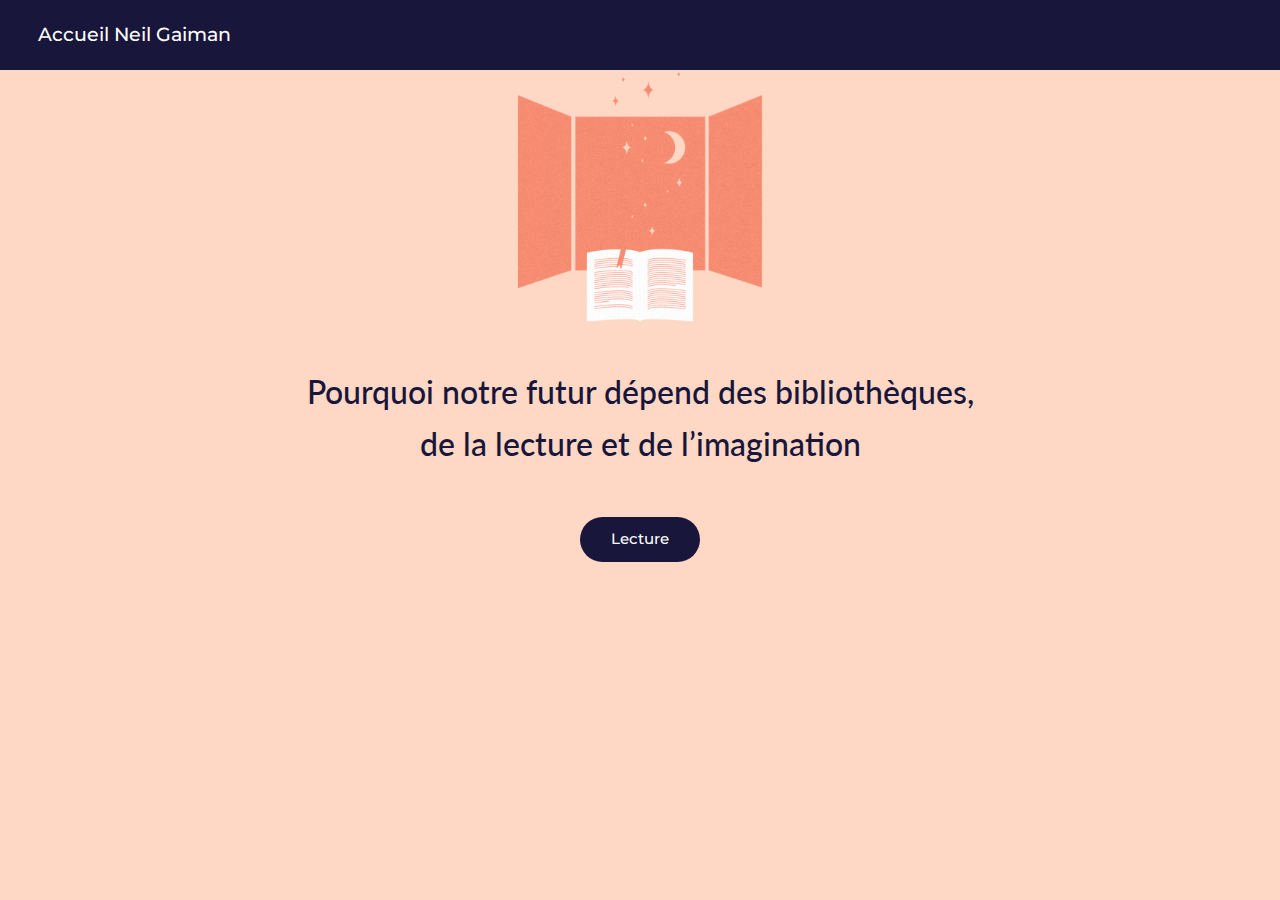
<file: index.html>
<!DOCTYPE html>
<htmL>
<head>

  <title>Neil Gaiman - Pourquoi notre futur dépend des bibliothèques, de la lecture et de l’imagination</title>
  <meta charset="utf-8">
  <link rel="stylesheet" href="css/reset.css">
  <link rel="stylesheet" href="css/typo.css">
  <link rel="stylesheet" href="css/master.css">


</head>

 <body>

  <div class="header-container">
    <div class="header">
      <h2>
        <a href="index.html">
  <span>Accueil</span>
  </a>
            <a href="ng.html">
      <span>Neil Gaiman</span>
      </a>

      </h2>

    </div>
  </div>

  <div class="window-view-container">
    <img class="window-view" src="images/window-view2.png">
  </div>


  <h1 id="chap01" title="Pourquoi notre futur dépend des bibliothèques, de la lecture et de l’imagination">

    <center>Pourquoi notre futur dépend des bibliothèques, de la lecture et de l’imagination</center>  </h1>

<center> <a href="step01.html" class="button"><span>Lecture</span></a></center>
  </body>
</file>
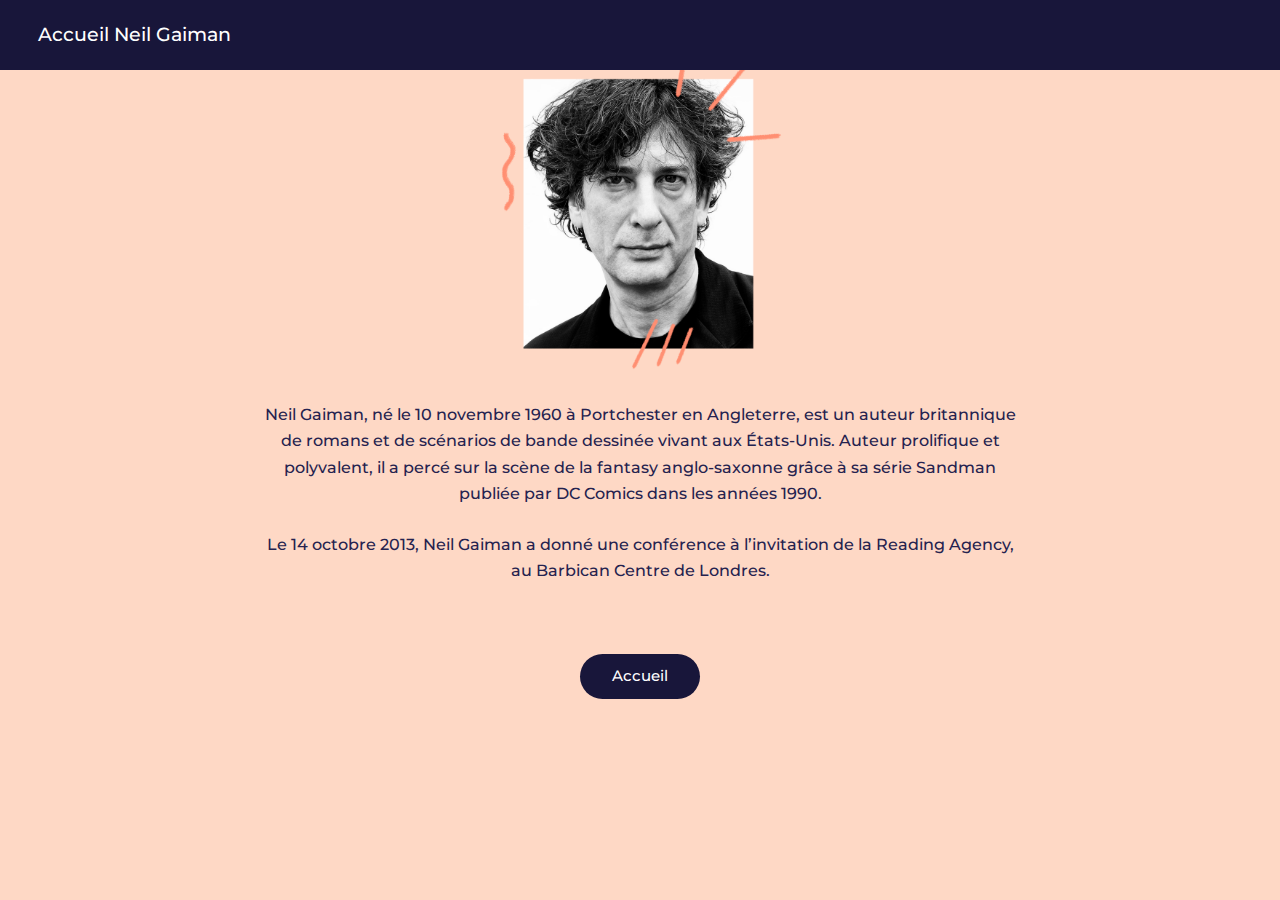
<file: ng.html>
<!DOCTYPE html>
<htmL>
<head>

  <title>Neil Gaiman - Pourquoi notre futur dépend des bibliothèques, de la lecture et de l’imagination</title>
  <meta charset="utf-8">
  <link rel="stylesheet" href="css/reset.css">
  <link rel="stylesheet" href="css/typo.css">
  <link rel="stylesheet" href="css/master.css">


</head>

<body>
  <div class="header-container">
    <div class="header">
      <h2>

        <a href="index.html">
  <span>Accueil</span>
  </a>
        <a href="ng.html">
      <span>Neil Gaiman</span>
      </a>
      </h2>

    </div>
  </div>

  <div class="ng-container">
    <img class="ng" src="images/ng2.png">
  </div>


  <h4 id="chap01" title="Pourquoi notre futur dépend des bibliothèques, de la lecture et de l’imagination">

 Neil Gaiman, né le 10 novembre 1960 à Portchester en Angleterre, est un auteur britannique de romans et de scénarios de bande dessinée vivant aux États-Unis. Auteur prolifique et polyvalent, il a percé sur la scène de la fantasy anglo-saxonne grâce à sa série Sandman publiée par DC Comics dans les années 1990. </p>
    Le 14 octobre 2013, Neil Gaiman a donné une conférence à l’invitation de la Reading Agency, au Barbican Centre de Londres.</p>
  </h4>
  <center> <a href="index.html" class="button"><span>Accueil</span></a></center>
</body>
</html>
</file>
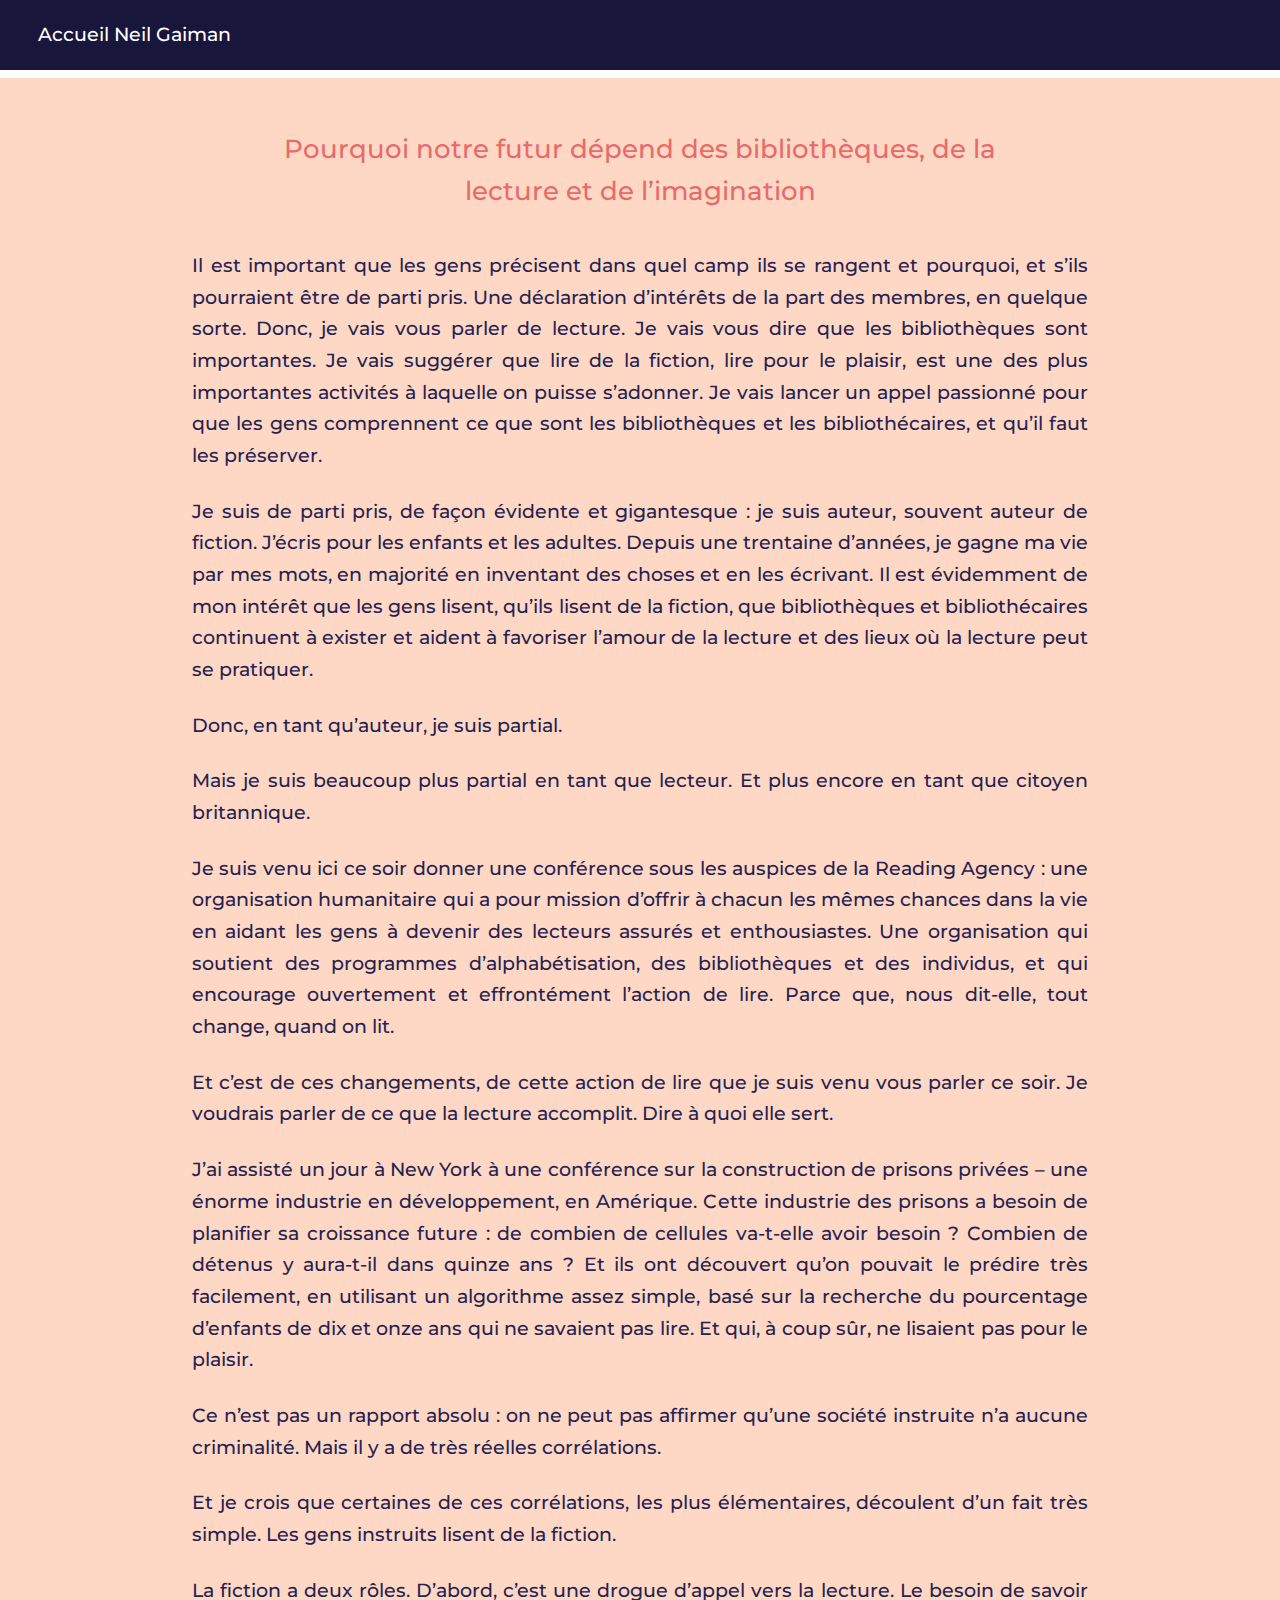
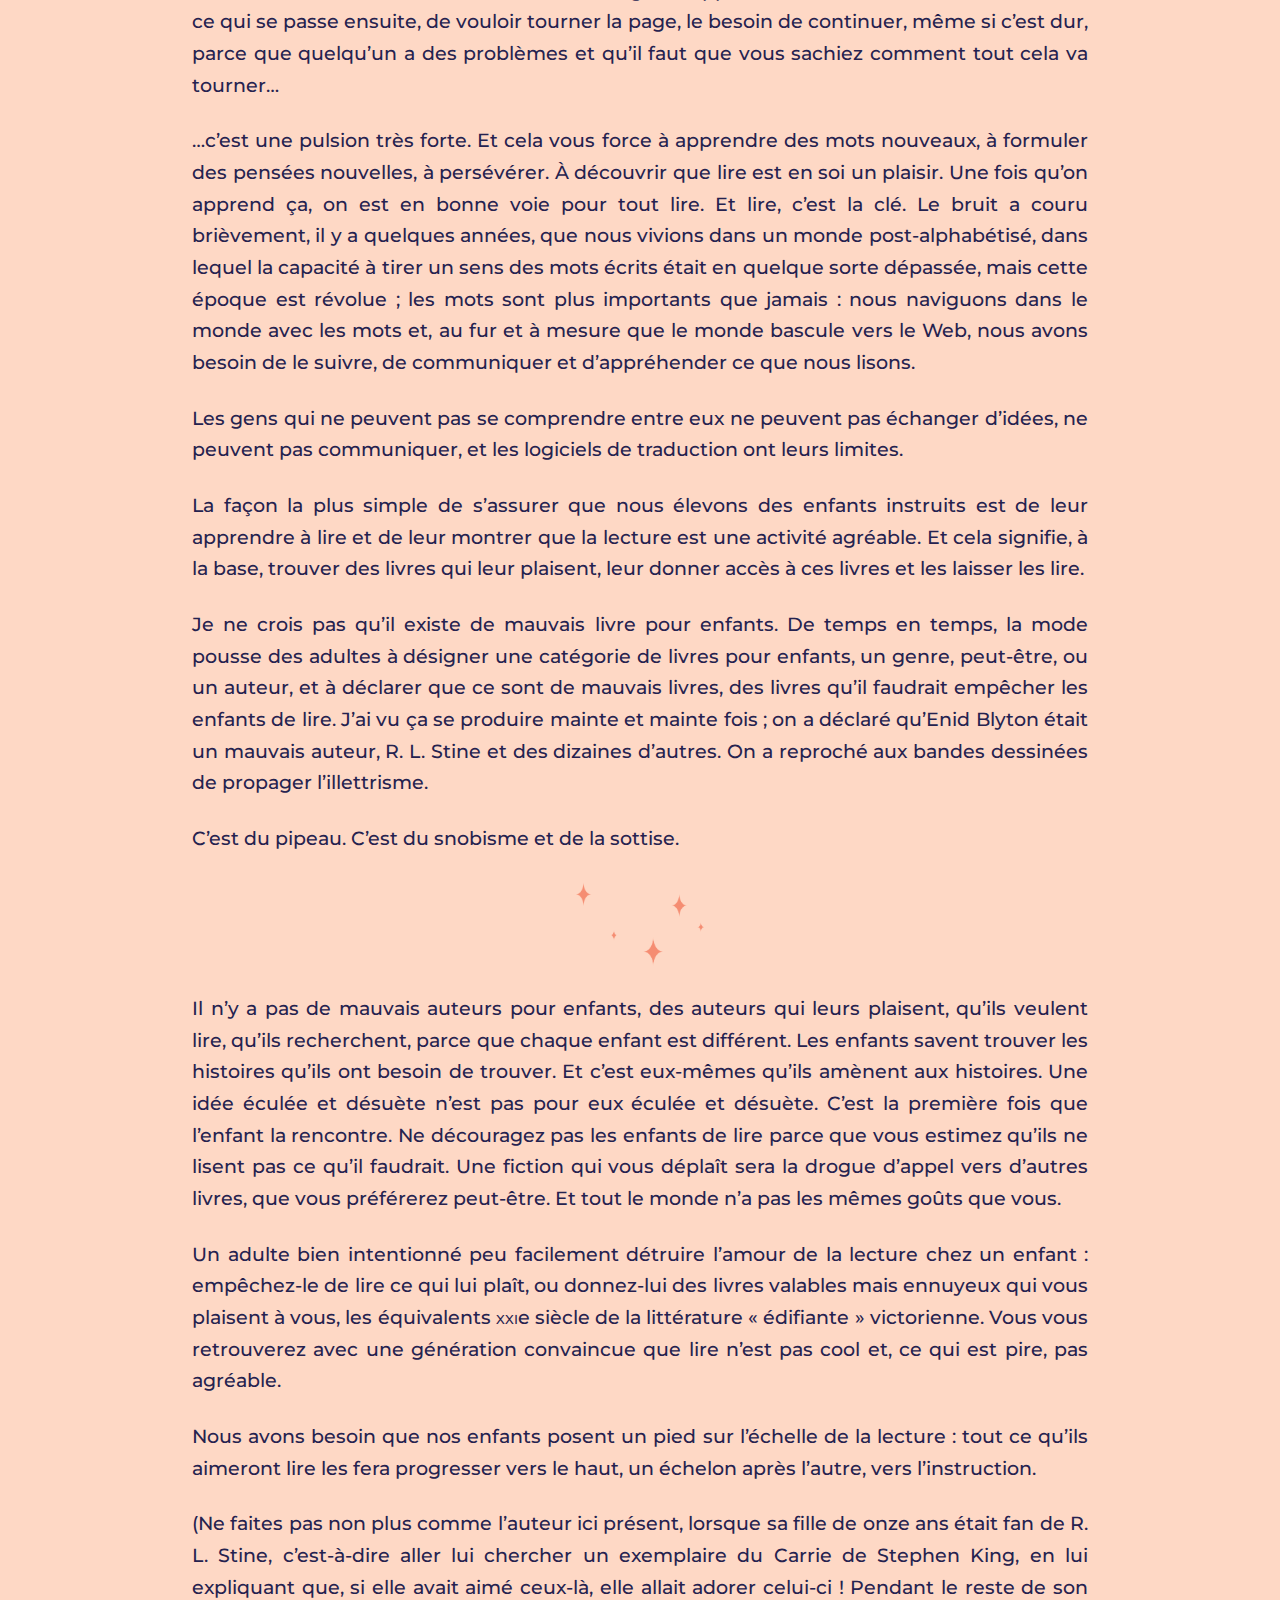
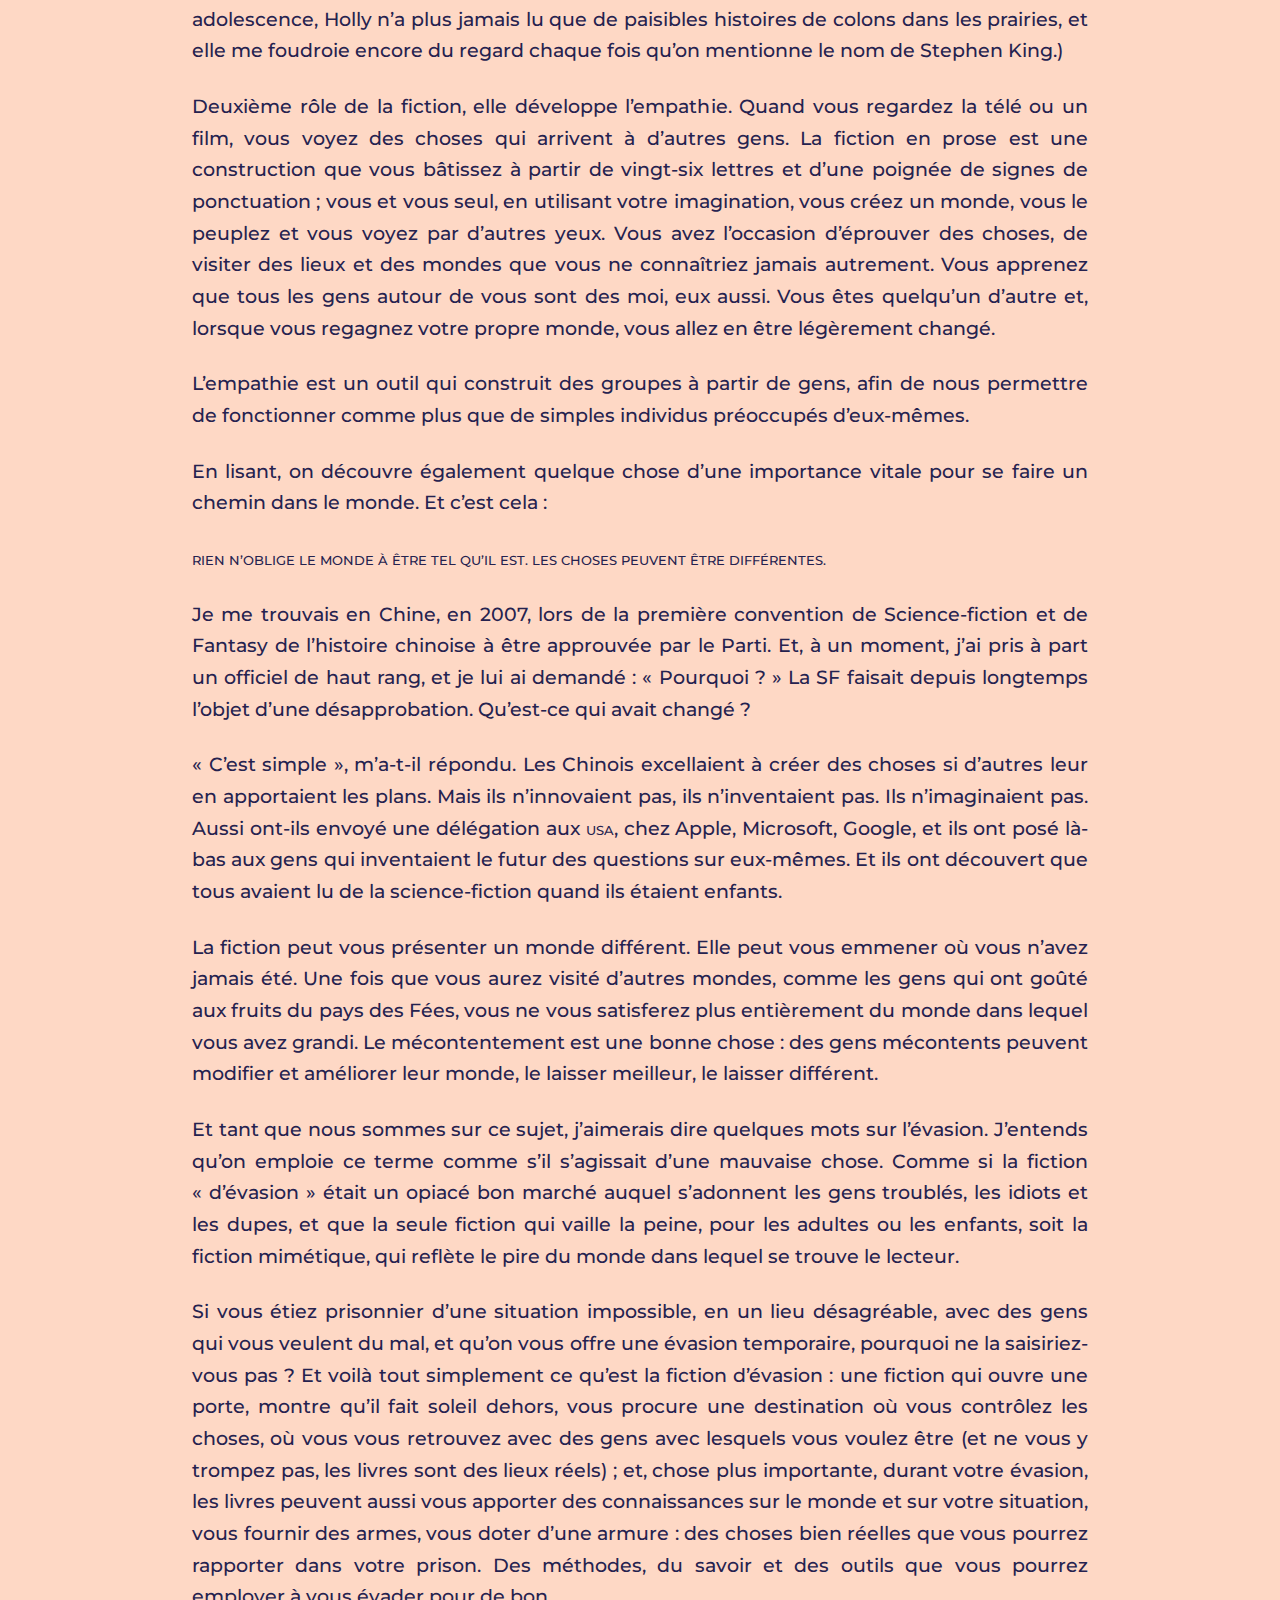
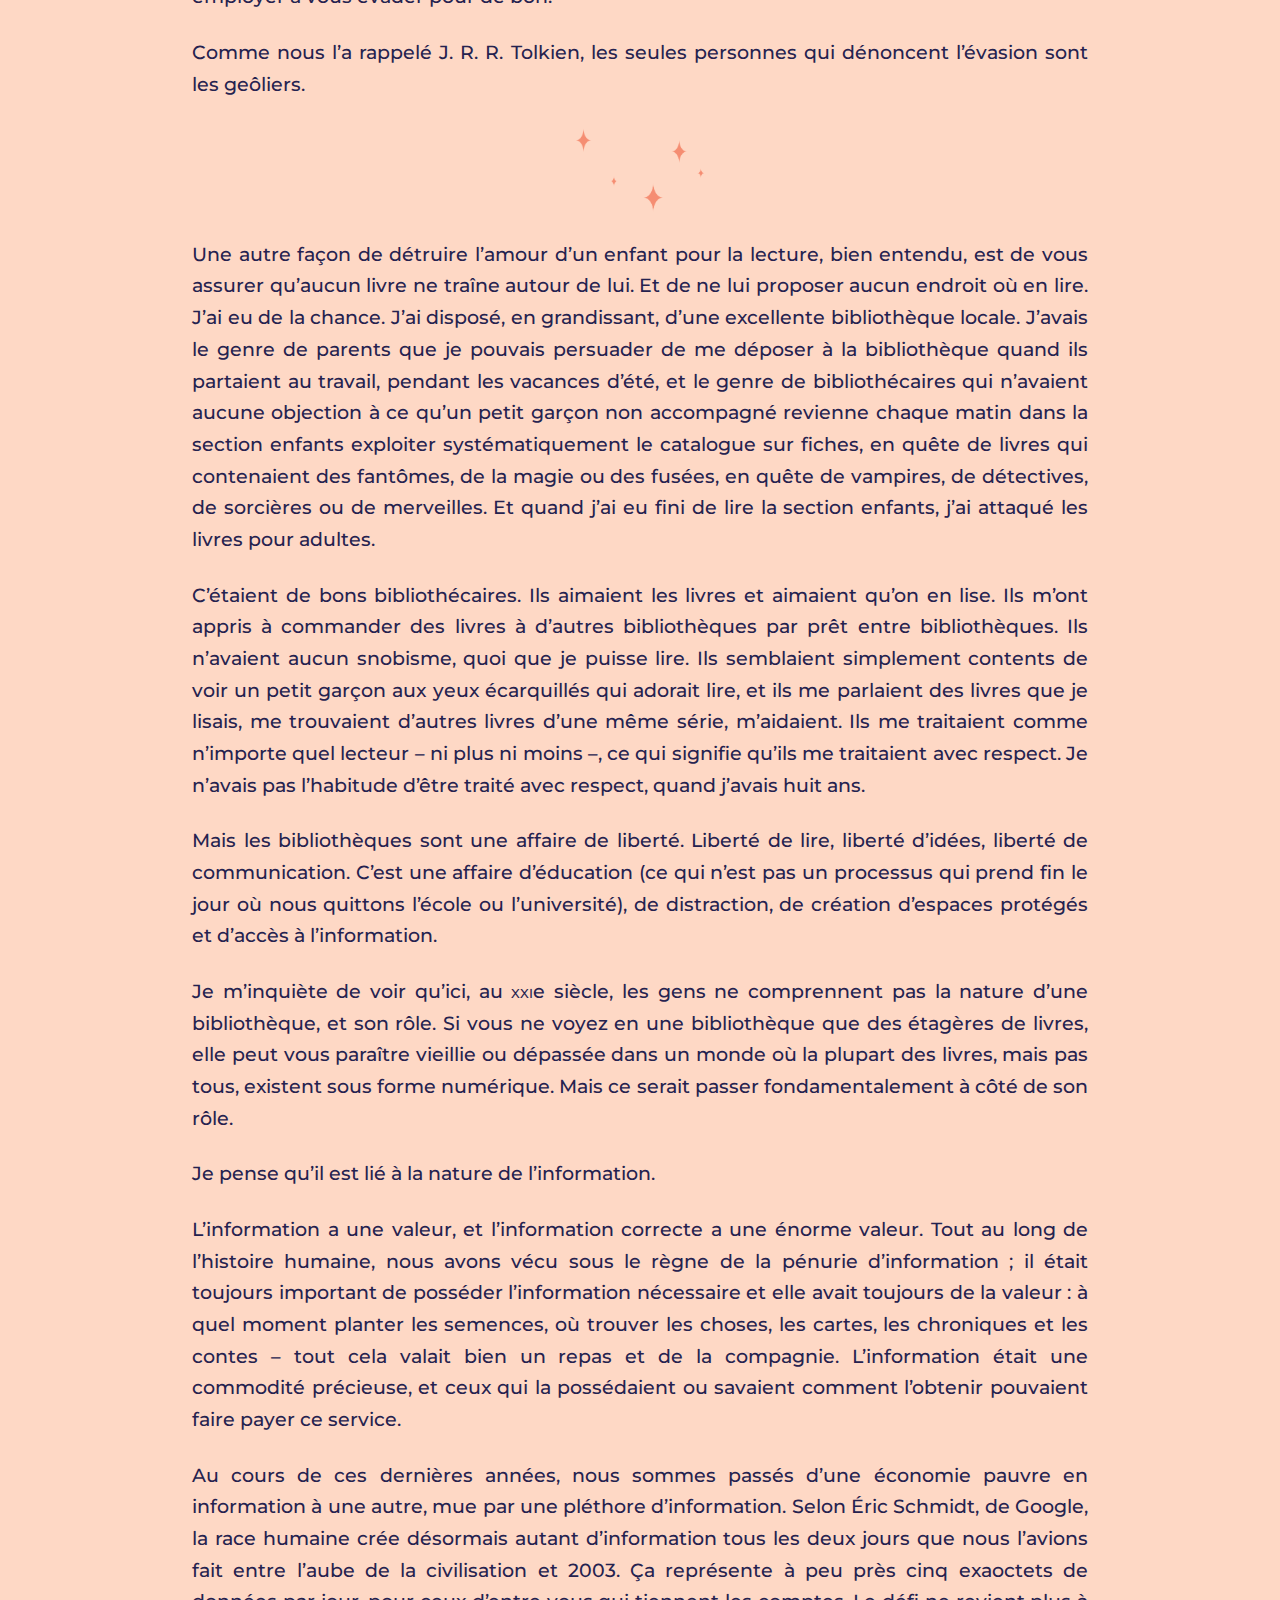
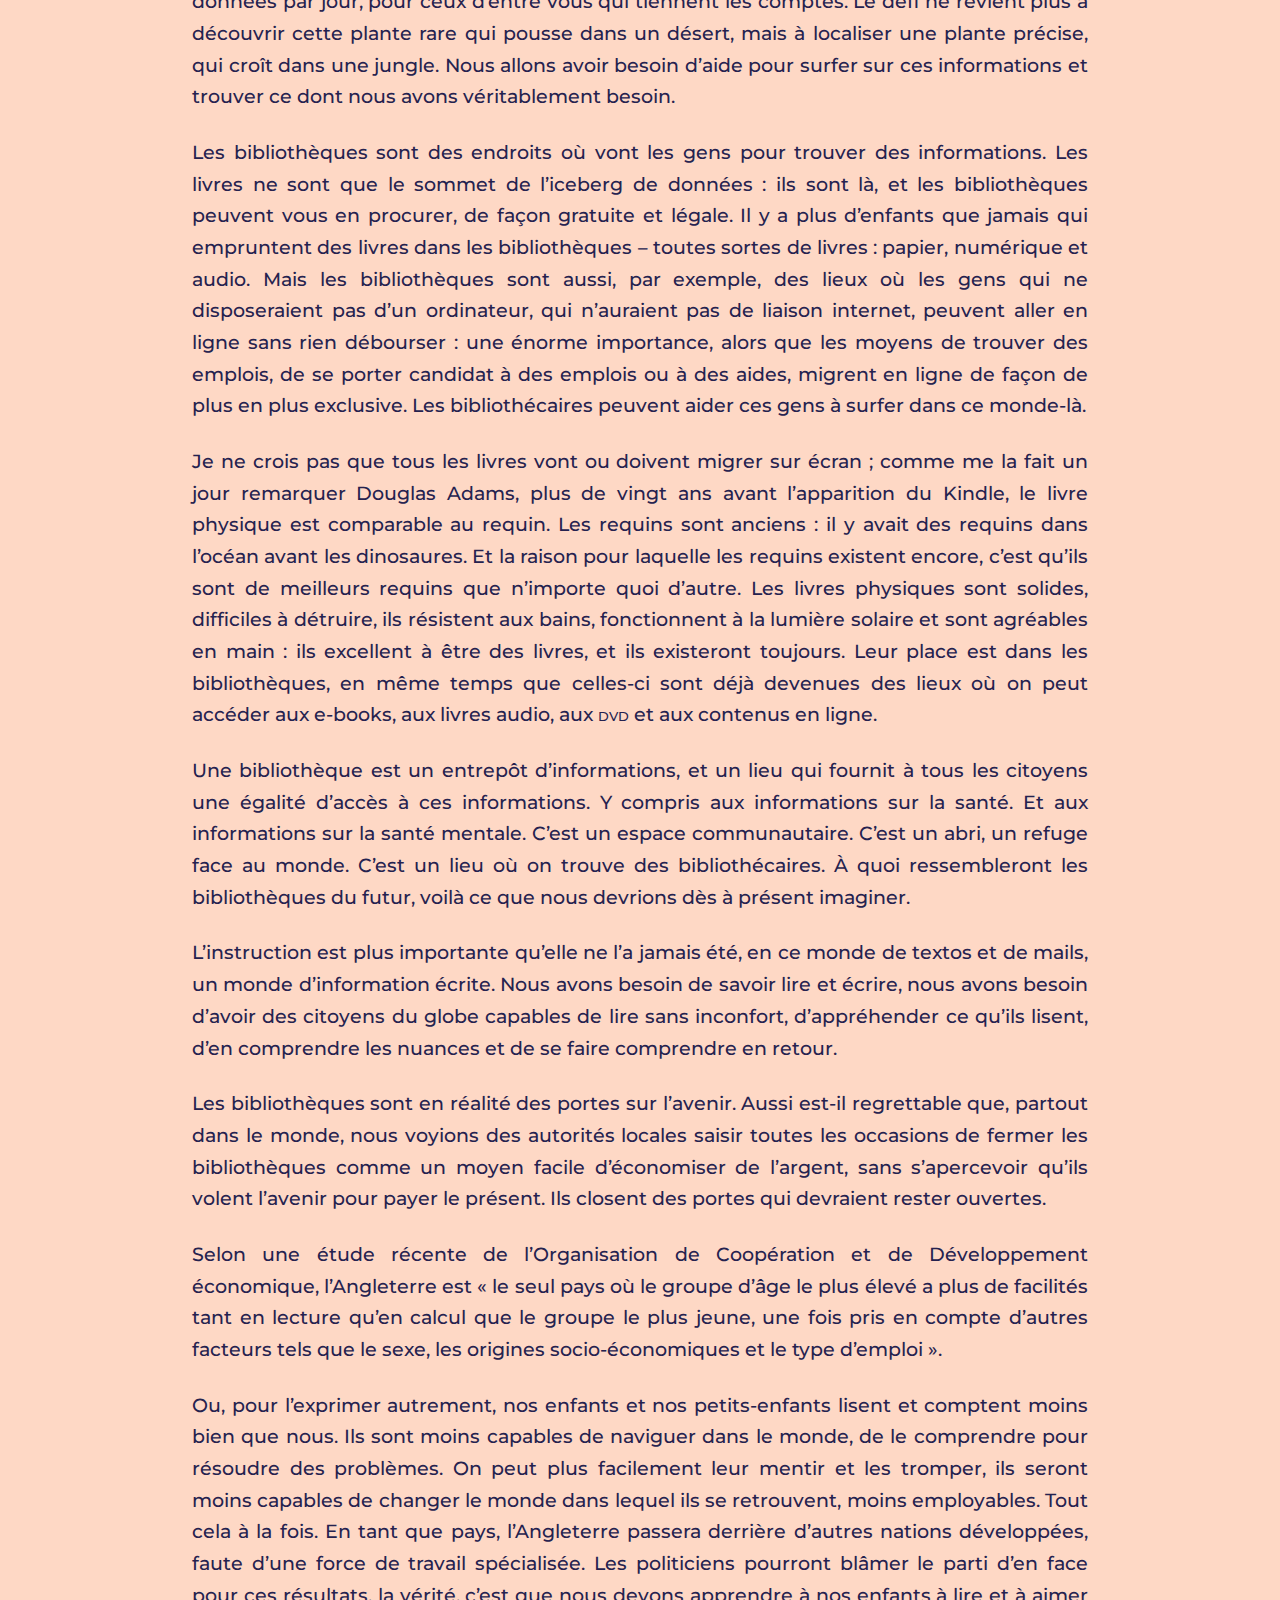
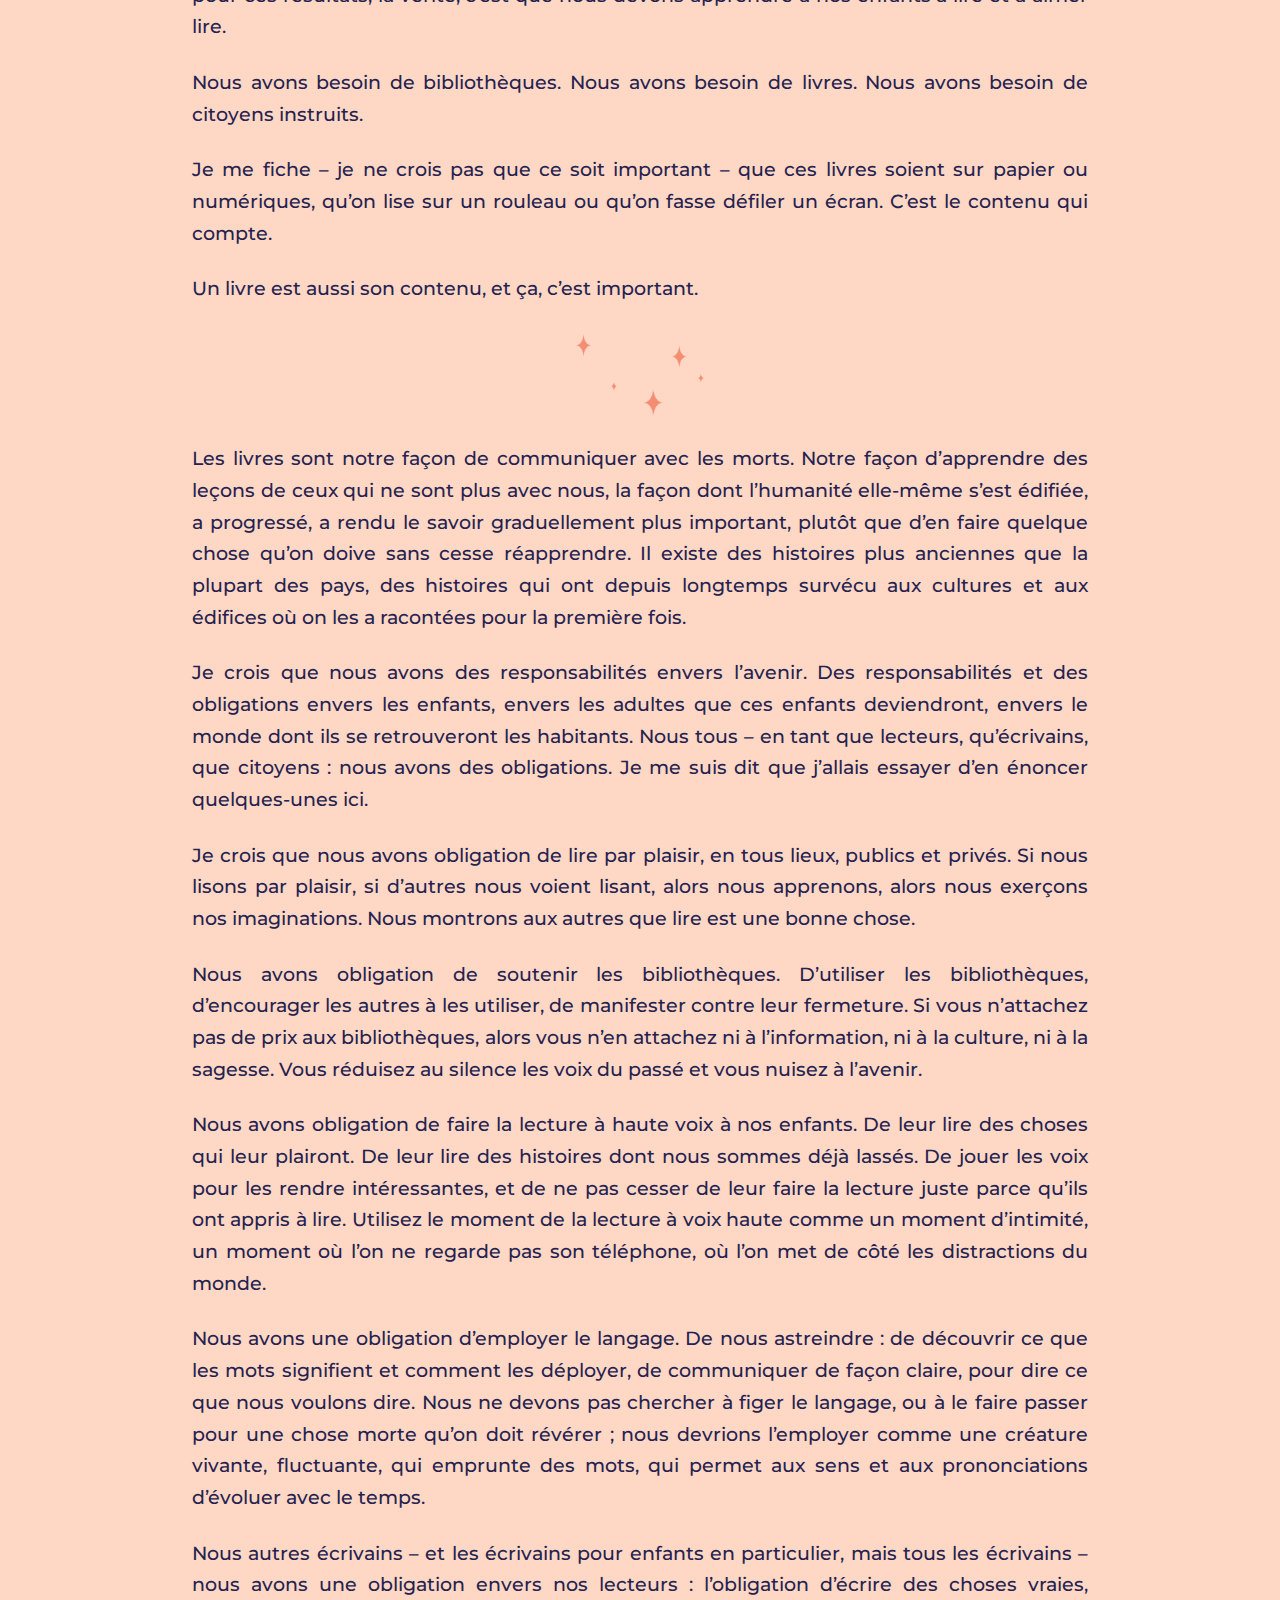
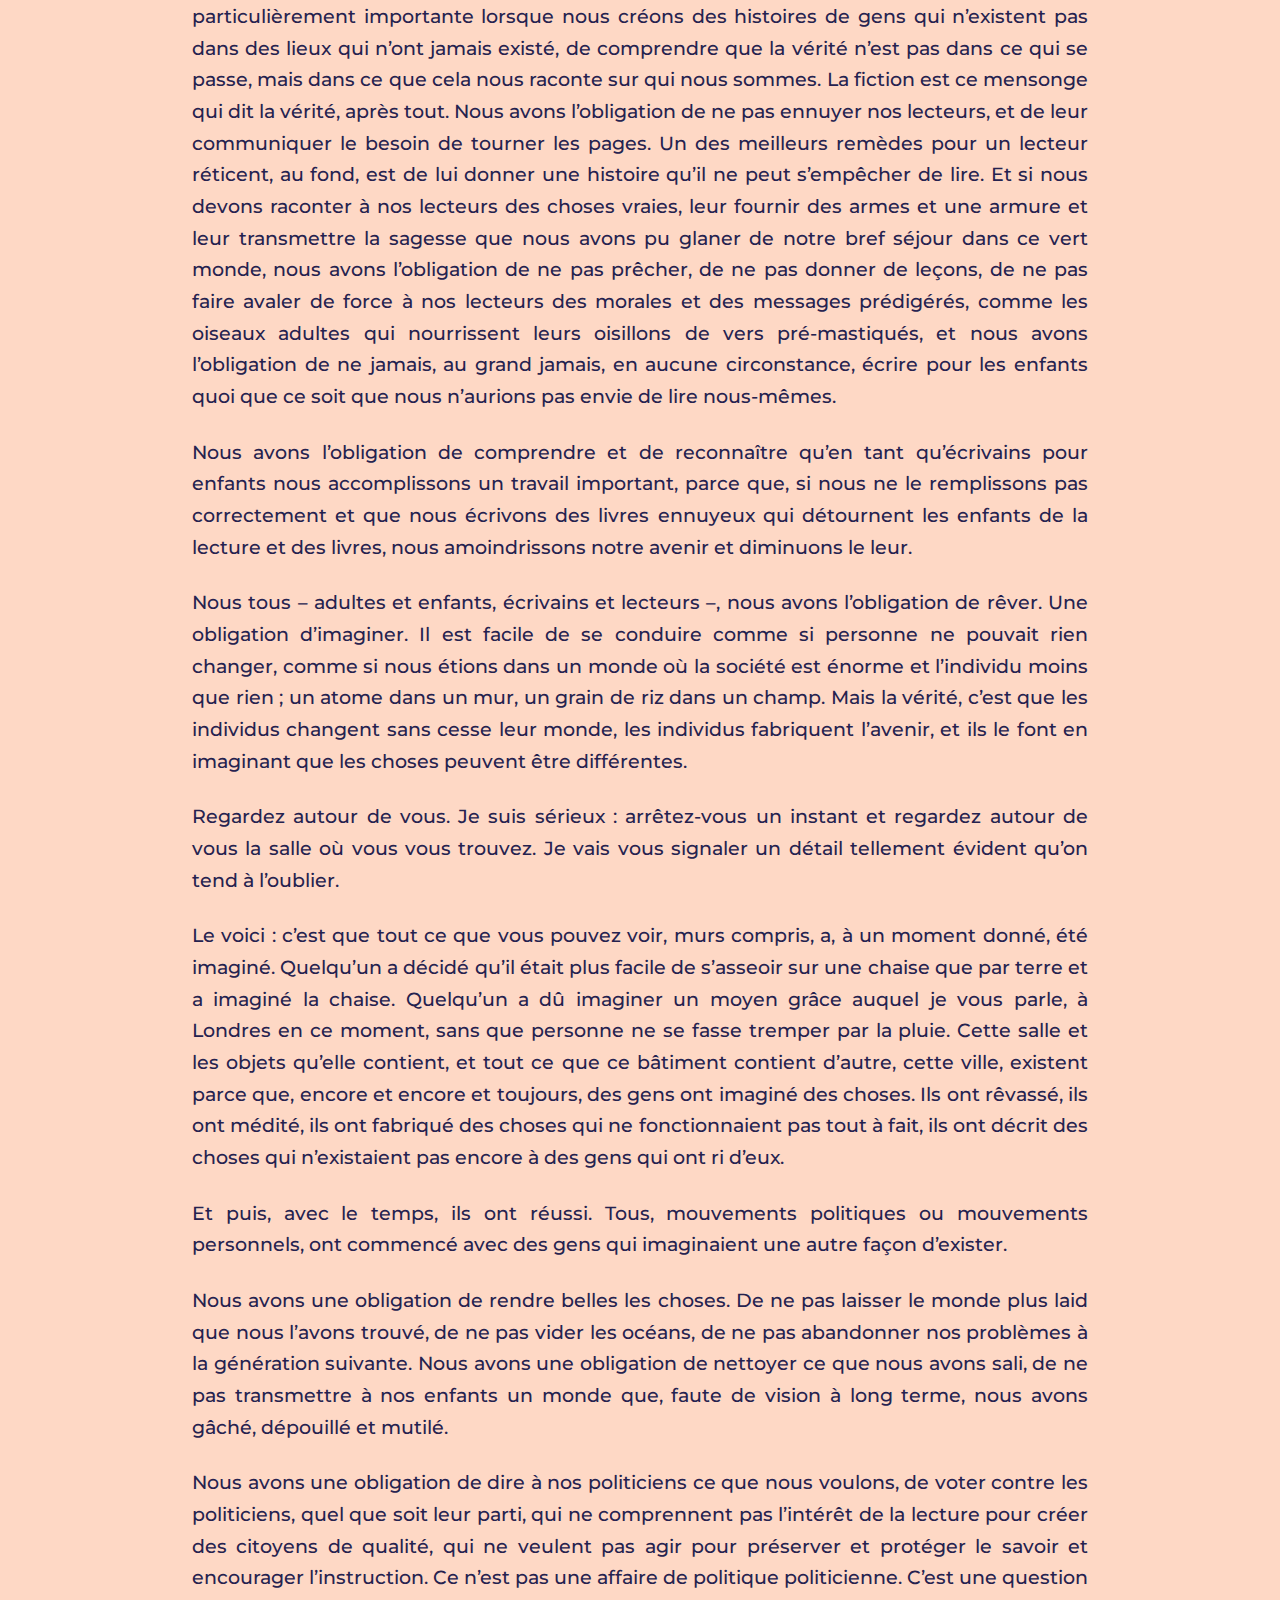
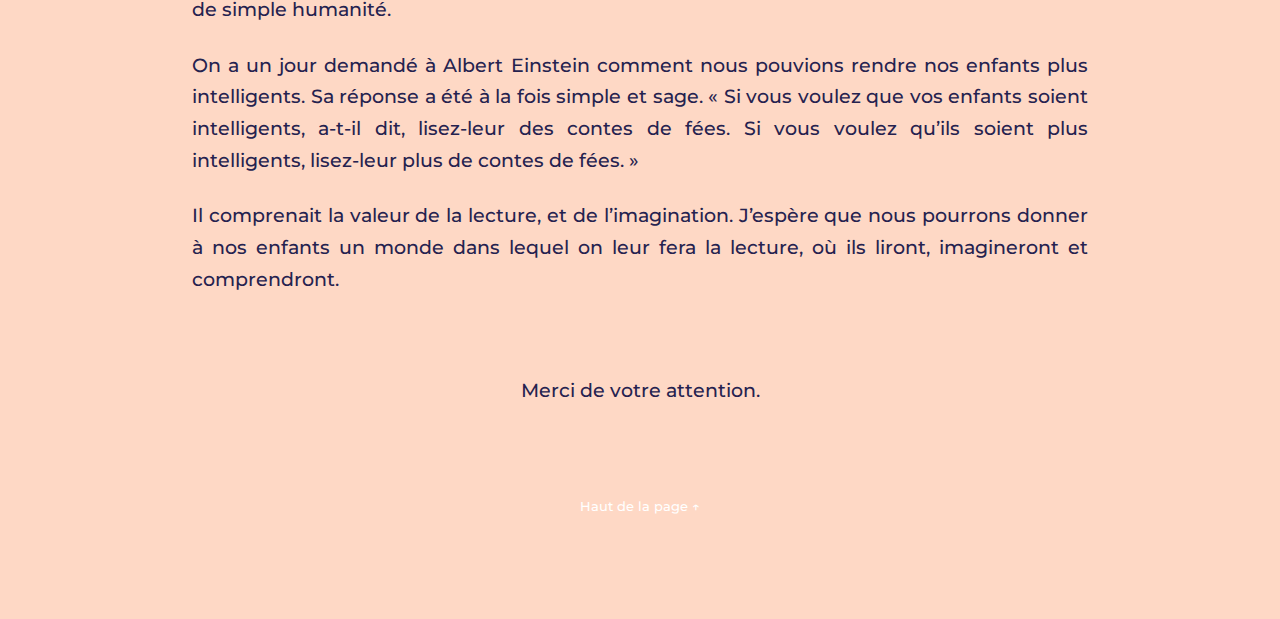
<file: step01.html>
<!DOCTYPE html>
<html>
<head>

  <title>Neil Gaiman - Pourquoi notre futur dépend des bibliothèques, de la lecture et de l’imagination</title>
  <meta charset="utf-8">
  <link rel="stylesheet" href="css/reset.css">
  <link rel="stylesheet" href="css/typo.css">
  <link rel="stylesheet" href="css/master.css">


</head>

<body>
  <div class="header-container">
    <div class="header">
      <h2>

        <a href="index.html">
  <span>Accueil</span>
  </a>
            <a href="ng.html">
      <span>Neil Gaiman</span>
      </a>
      </h2>
    </div>
    <div class="progress-container">
      <div class="progress-bar" id="myBar"></div>
    </div>
  </div>

  <h3>Pourquoi notre futur dépend des bibliothèques, de la lecture et de l’imagination</h3>


  <div class="text_container">
    <p>Il est important que les gens précisent dans quel camp ils se rangent et pourquoi, et s’ils pourraient être de parti pris. Une déclaration d’intérêts de la part des membres, en quelque sorte. Donc, je vais vous parler de lecture. Je vais vous dire que les bibliothèques sont importantes. Je vais suggérer que lire de la fiction, lire pour le plaisir, est une des plus importantes activités à laquelle on puisse s’adonner. Je vais lancer un appel passionné pour que les gens comprennent ce que sont les bibliothèques et les bibliothécaires, et qu’il faut les préserver.</p>

    <p>Je suis de parti pris, de façon évidente et gigantesque&nbsp;: je suis auteur, souvent auteur de fiction. J’écris pour les enfants et les adultes. Depuis une trentaine d’années, je gagne ma vie par mes mots, en majorité en inventant des choses et en les écrivant. Il est évidemment de mon intérêt que les gens lisent, qu’ils lisent de la fiction, que bibliothèques et bibliothécaires continuent à exister et aident à favoriser l’amour de la lecture et des lieux où la lecture peut se pratiquer.</p>

    <p>Donc, en tant qu’auteur, je suis partial.</p>

    <p>Mais je suis beaucoup plus partial en tant que lecteur. Et plus encore en tant que citoyen britannique.</p>

    <p>Je suis venu ici ce soir donner une conférence sous les auspices de la Reading Agency&nbsp;: une organisation humanitaire qui a pour mission d’offrir à chacun les mêmes chances dans la vie en aidant les gens à devenir des lecteurs assurés et enthousiastes. Une organisation qui soutient des programmes d’alphabétisation, des bibliothèques et des individus, et qui encourage ouvertement et effrontément l’action de lire. Parce que, nous dit-elle, tout change, quand on lit.</p>

    <p>Et c’est de ces changements, de cette action de lire que je suis venu vous parler ce soir. Je voudrais parler de ce que la lecture accomplit. Dire à quoi elle sert.</p>

    <p>J’ai assisté un jour à New York à une conférence sur la construction de prisons privées –&nbsp;une énorme industrie en développement, en Amérique. Cette industrie des prisons a besoin de planifier sa croissance future&nbsp;: de combien de cellules va-t-elle avoir besoin&nbsp;? Combien de détenus y aura-t-il dans quinze ans&nbsp;? Et ils ont découvert qu’on pouvait le prédire très facilement, en utilisant un algorithme assez simple, basé sur la recherche du pourcentage d’enfants de dix et onze ans qui ne savaient pas lire. Et qui, à coup sûr, ne lisaient pas pour le plaisir.</p>

    <p>Ce n’est pas un rapport absolu&nbsp;: on ne peut pas affirmer qu’une société instruite n’a aucune criminalité. Mais il y a de très réelles corrélations.</p>

    <p>Et je crois que certaines de ces corrélations, les plus élémentaires, découlent d’un fait très simple. Les gens instruits lisent de la fiction.</p>

    <p>La fiction a deux rôles. D’abord, c’est une drogue d’appel vers la lecture. Le besoin de savoir ce qui se passe ensuite, de vouloir tourner la page, le besoin de continuer, même si c’est dur, parce que quelqu’un a des problèmes et qu’il faut que vous sachiez comment tout cela va tourner…</p>

    <p>…c’est une pulsion très forte. Et cela vous force à apprendre des mots nouveaux, à formuler des pensées nouvelles, à persévérer. À découvrir que lire est en soi un plaisir. Une fois qu’on apprend ça, on est en bonne voie pour tout lire. Et lire, c’est la clé. Le bruit a couru brièvement, il y a quelques années, que nous vivions dans un monde post-alphabétisé, dans lequel la capacité à tirer un sens des mots écrits était en quelque sorte dépassée, mais cette époque est révolue&nbsp;; les mots sont plus importants que jamais&nbsp;: nous naviguons dans le monde avec les mots et, au fur et à mesure que le monde bascule vers le Web, nous avons besoin de le suivre, de communiquer et d’appréhender ce que nous lisons.</p>

    <p>Les gens qui ne peuvent pas se comprendre entre eux ne peuvent pas échanger d’idées, ne peuvent pas communiquer, et les logiciels de traduction ont leurs limites.</p>

    <p>La façon la plus simple de s’assurer que nous élevons des enfants instruits est de leur apprendre à lire et de leur montrer que la lecture est une activité agréable. Et cela signifie, à la base, trouver des livres qui leur plaisent, leur donner accès à ces livres et les laisser les lire.</p>

    <p>Je ne crois pas qu’il existe de mauvais livre pour enfants. De temps en temps, la mode pousse des adultes à désigner une catégorie de livres pour enfants, un genre, peut-être, ou un auteur, et à déclarer que ce sont de mauvais livres, des livres qu’il faudrait empêcher les enfants de lire. J’ai vu ça se produire mainte et mainte fois&nbsp;; on a déclaré qu’Enid Blyton était un mauvais auteur, R. L. Stine et des dizaines d’autres. On a reproché aux bandes dessinées de propager l’illettrisme.</p>

    <p>C’est du pipeau. C’est du snobisme et de la sottise.</p>

    <div class="stars-container">
  <img class="stars"src="images/stars-03.png">
  </div>

    <p>Il n’y a pas de mauvais auteurs pour enfants, des auteurs qui leurs plaisent, qu’ils veulent lire, qu’ils recherchent, parce que chaque enfant est différent. Les enfants savent trouver les histoires qu’ils ont besoin de trouver. Et c’est eux-mêmes qu’ils amènent aux histoires. Une idée éculée et désuète n’est pas pour eux éculée et désuète. C’est la première fois que l’enfant la rencontre. Ne découragez pas les enfants de lire parce que vous estimez qu’ils ne lisent pas ce qu’il faudrait. Une fiction qui vous déplaît sera la drogue d’appel vers d’autres livres, que vous préférerez peut-être. Et tout le monde n’a pas les mêmes goûts que vous.</p>

    <p>Un adulte bien intentionné peu facilement détruire l’amour de la lecture chez un enfant&nbsp;: empêchez-le de lire ce qui lui plaît, ou donnez-lui des livres valables mais ennuyeux qui vous plaisent à vous, les équivalents <small>XXI</small><sup>e</sup> siècle de la littérature «&nbsp;édifiante&nbsp;» victorienne. Vous vous retrouverez avec une génération convaincue que lire n’est pas cool et, ce qui est pire, pas agréable.</p>

    <p>Nous avons besoin que nos enfants posent un pied sur l’échelle de la lecture&nbsp;: tout ce qu’ils aimeront lire les fera progresser vers le haut, un échelon après l’autre, vers l’instruction.</p>

    <p>(Ne faites pas non plus comme l’auteur ici présent, lorsque sa fille de onze ans était fan de R. L. Stine, c’est-à-dire aller lui chercher un exemplaire du <em>Carrie</em> de Stephen King, en lui expliquant que, si elle avait aimé ceux-là, elle allait adorer celui-ci&nbsp;! Pendant le reste de son adolescence, Holly n’a plus jamais lu que de paisibles histoires de colons dans les prairies, et elle me foudroie encore du regard chaque fois qu’on mentionne le nom de Stephen King.)</p>

    <p>Deuxième rôle de la fiction, elle développe l’empathie. Quand vous regardez la télé ou un film, vous voyez des choses qui arrivent à d’autres gens. La fiction en prose est une construction que vous bâtissez à partir de vingt-six lettres et d’une poignée de signes de ponctuation&nbsp;; vous et vous seul, en utilisant votre imagination, vous créez un monde, vous le peuplez et vous voyez par d’autres yeux. Vous avez l’occasion d’éprouver des choses, de visiter des lieux et des mondes que vous ne connaîtriez jamais autrement. Vous apprenez que tous les gens autour de vous sont des <em>moi,</em> eux aussi. Vous êtes quelqu’un d’autre et, lorsque vous regagnez votre propre monde, vous allez en être légèrement changé.</p>

    <p>L’empathie est un outil qui construit des groupes à partir de gens, afin de nous permettre de fonctionner comme plus que de simples individus préoccupés d’eux-mêmes.</p>

    <p>En lisant, on découvre également quelque chose d’une importance vitale pour se faire un chemin dans le monde. Et c’est cela&nbsp;:</p>

    <p><small><i>RIEN N’OBLIGE LE MONDE À ÊTRE TEL QU’IL EST. LES CHOSES PEUVENT ÊTRE DIFFÉRENTES.</i></small></p>

    <p>Je me trouvais en Chine, en 2007, lors de la première convention de Science-fiction et de Fantasy de l’histoire chinoise à être approuvée par le Parti. Et, à un moment, j’ai pris à part un officiel de haut rang, et je lui ai demandé&nbsp;: «&nbsp;Pourquoi&nbsp;?&nbsp;» La SF faisait depuis longtemps l’objet d’une désapprobation. Qu’est-ce qui avait changé&nbsp;?</p>

    <p>«&nbsp;C’est simple&nbsp;», m’a-t-il répondu. Les Chinois excellaient à créer des choses si d’autres leur en apportaient les plans. Mais ils n’innovaient pas, ils n’inventaient pas. Ils n’imaginaient pas. Aussi ont-ils envoyé une délégation aux <small>USA</small>, chez Apple, Microsoft, Google, et ils ont posé là-bas aux gens qui inventaient le futur des questions sur eux-mêmes. Et ils ont découvert que tous avaient lu de la science-fiction quand ils étaient enfants.</p>

    <p>La fiction peut vous présenter un monde différent. Elle peut vous emmener où vous n’avez jamais été. Une fois que vous aurez visité d’autres mondes, comme les gens qui ont goûté aux fruits du pays des Fées, vous ne vous satisferez plus entièrement du monde dans lequel vous avez grandi. Le mécontentement est une bonne chose&nbsp;: des gens mécontents peuvent modifier et améliorer leur monde, le laisser meilleur, le laisser différent.</p>

    <p>Et tant que nous sommes sur ce sujet, j’aimerais dire quelques mots sur l’évasion. J’entends qu’on emploie ce terme comme s’il s’agissait d’une mauvaise chose. Comme si la fiction «&nbsp;d’évasion&nbsp;» était un opiacé bon marché auquel s’adonnent les gens troublés, les idiots et les dupes, et que la seule fiction qui vaille la peine, pour les adultes ou les enfants, soit la fiction mimétique, qui reflète le pire du monde dans lequel se trouve le lecteur.</p>

    <p>Si vous étiez prisonnier d’une situation impossible, en un lieu désagréable, avec des gens qui vous veulent du mal, et qu’on vous offre une évasion temporaire, pourquoi ne la saisiriez-vous pas&nbsp;? Et voilà tout simplement ce qu’est la fiction d’évasion&nbsp;: une fiction qui ouvre une porte, montre qu’il fait soleil dehors, vous procure une destination où vous contrôlez les choses, où vous vous retrouvez avec des gens avec lesquels vous voulez être (et ne vous y trompez pas, les livres sont des lieux réels)&nbsp;; et, chose plus importante, durant votre évasion, les livres peuvent aussi vous apporter des connaissances sur le monde et sur votre situation, vous fournir des armes, vous doter d’une armure&nbsp;: des choses bien réelles que vous pourrez rapporter dans votre prison. Des méthodes, du savoir et des outils que vous pourrez employer à vous évader pour de bon.</p>

    <p>Comme nous l’a rappelé J. R. R. Tolkien, les seules personnes qui dénoncent l’évasion sont les geôliers.</p>

    <div class="stars-container">
  <img class="stars"src="images/stars-03.png">
  </div>

    <p>Une autre façon de détruire l’amour d’un enfant pour la lecture, bien entendu, est de vous assurer qu’aucun livre ne traîne autour de lui. Et de ne lui proposer aucun endroit où en lire. J’ai eu de la chance. J’ai disposé, en grandissant, d’une excellente bibliothèque locale. J’avais le genre de parents que je pouvais persuader de me déposer à la bibliothèque quand ils partaient au travail, pendant les vacances d’été, et le genre de bibliothécaires qui n’avaient aucune objection à ce qu’un petit garçon non accompagné revienne chaque matin dans la section enfants exploiter systématiquement le catalogue sur fiches, en quête de livres qui contenaient des fantômes, de la magie ou des fusées, en quête de vampires, de détectives, de sorcières ou de merveilles. Et quand j’ai eu fini de lire la section enfants, j’ai attaqué les livres pour adultes.</p>

    <p>C’étaient de bons bibliothécaires. Ils aimaient les livres et aimaient qu’on en lise. Ils m’ont appris à commander des livres à d’autres bibliothèques par prêt entre bibliothèques. Ils n’avaient aucun snobisme, quoi que je puisse lire. Ils semblaient simplement contents de voir un petit garçon aux yeux écarquillés qui adorait lire, et ils me parlaient des livres que je lisais, me trouvaient d’autres livres d’une même série, m’aidaient. Ils me traitaient comme n’importe quel lecteur –&nbsp;ni plus ni moins&nbsp;–, ce qui signifie qu’ils me traitaient avec respect. Je n’avais pas l’habitude d’être traité avec respect, quand j’avais huit ans.</p>

    <p>Mais les bibliothèques sont une affaire de liberté. Liberté de lire, liberté d’idées, liberté de communication. C’est une affaire d’éducation (ce qui n’est pas un processus qui prend fin le jour où nous quittons l’école ou l’université), de distraction, de création d’espaces protégés et d’accès à l’information.</p>

    <p>Je m’inquiète de voir qu’ici, au <small>XXI</small><sup>e</sup> siècle, les gens ne comprennent pas la nature d’une bibliothèque, et son rôle. Si vous ne voyez en une bibliothèque que des étagères de livres, elle peut vous paraître vieillie ou dépassée dans un monde où la plupart des livres, mais pas tous, existent sous forme numérique. Mais ce serait passer fondamentalement à côté de son rôle.</p>

    <p>Je pense qu’il est lié à la nature de l’information.</p>

    <p>L’information a une valeur, et l’information correcte a une énorme valeur. Tout au long de l’histoire humaine, nous avons vécu sous le règne de la pénurie d’information&nbsp;; il était toujours important de posséder l’information nécessaire et elle avait toujours de la valeur&nbsp;: à quel moment planter les semences, où trouver les choses, les cartes, les chroniques et les contes –&nbsp;tout cela valait bien un repas et de la compagnie. L’information était une commodité précieuse, et ceux qui la possédaient ou savaient comment l’obtenir pouvaient faire payer ce service.</p>

    <p>Au cours de ces dernières années, nous sommes passés d’une économie pauvre en information à une autre, mue par une pléthore d’information. Selon Éric Schmidt, de Google, la race humaine crée désormais autant d’information tous les deux jours que nous l’avions fait entre l’aube de la civilisation et 2003. Ça représente à peu près cinq exaoctets de données par jour, pour ceux d’entre vous qui tiennent les comptes. Le défi ne revient plus à découvrir cette plante rare qui pousse dans un désert, mais à localiser une plante précise, qui croît dans une jungle. Nous allons avoir besoin d’aide pour surfer sur ces informations et trouver ce dont nous avons véritablement besoin.</p>

    <p>Les bibliothèques sont des endroits où vont les gens pour trouver des informations. Les livres ne sont que le sommet de l’iceberg de données&nbsp;: ils sont là, et les bibliothèques peuvent vous en procurer, de façon gratuite et légale. Il y a plus d’enfants que jamais qui empruntent des livres dans les bibliothèques –&nbsp;toutes sortes de livres&nbsp;: papier, numérique et audio. Mais les bibliothèques sont aussi, par exemple, des lieux où les gens qui ne disposeraient pas d’un ordinateur, qui n’auraient pas de liaison internet, peuvent aller en ligne sans rien débourser&nbsp;: une énorme importance, alors que les moyens de trouver des emplois, de se porter candidat à des emplois ou à des aides, migrent en ligne de façon de plus en plus exclusive. Les bibliothécaires peuvent aider ces gens à surfer dans ce monde-là.</p>

    <p>Je ne crois pas que tous les livres vont ou doivent migrer sur écran&nbsp;; comme me la fait un jour remarquer Douglas Adams, plus de vingt ans avant l’apparition du Kindle, le livre physique est comparable au requin. Les requins sont anciens&nbsp;: il y avait des requins dans l’océan avant les dinosaures. Et la raison pour laquelle les requins existent encore, c’est qu’ils sont de meilleurs requins que n’importe quoi d’autre. Les livres physiques sont solides, difficiles à détruire, ils résistent aux bains, fonctionnent à la lumière solaire et sont agréables en main&nbsp;: ils excellent à être des livres, et ils existeront toujours. Leur place est dans les bibliothèques, en même temps que celles-ci sont déjà devenues des lieux où on peut accéder aux e-books, aux livres audio, aux <small>DVD</small> et aux contenus en ligne.</p>

    <p>Une bibliothèque est un entrepôt d’informations, et un lieu qui fournit à tous les citoyens une égalité d’accès à ces informations. Y compris aux informations sur la santé. Et aux informations sur la santé mentale. C’est un espace communautaire. C’est un abri, un refuge face au monde. C’est un lieu où on trouve des bibliothécaires. À quoi ressembleront les bibliothèques du futur, voilà ce que nous devrions dès à présent imaginer.</p>

    <p>L’instruction est plus importante qu’elle ne l’a jamais été, en ce monde de textos et de mails, un monde d’information écrite. Nous avons besoin de savoir lire et écrire, nous avons besoin d’avoir des citoyens du globe capables de lire sans inconfort, d’appréhender ce qu’ils lisent, d’en comprendre les nuances et de se faire comprendre en retour.</p>

    <p>Les bibliothèques sont en réalité des portes sur l’avenir. Aussi est-il regrettable que, partout dans le monde, nous voyions des autorités locales saisir toutes les occasions de fermer les bibliothèques comme un moyen facile d’économiser de l’argent, sans s’apercevoir qu’ils volent l’avenir pour payer le présent. Ils closent des portes qui devraient rester ouvertes.</p>

    <p>Selon une étude récente de l’Organisation de Coopération et de Développement économique, l’Angleterre est «&nbsp;le seul pays où le groupe d’âge le plus élevé a plus de facilités tant en lecture qu’en calcul que le groupe le plus jeune, une fois pris en compte d’autres facteurs tels que le sexe, les origines socio-économiques et le type d’emploi&nbsp;».</p>
    <p>Ou, pour l’exprimer autrement, nos enfants et nos petits-enfants lisent et comptent moins bien que nous. Ils sont moins capables de naviguer dans le monde, de le comprendre pour résoudre des problèmes. On peut plus facilement leur mentir et les tromper, ils seront moins capables de changer le monde dans lequel ils se retrouvent, moins employables. Tout cela à la fois. En tant que pays, l’Angleterre passera derrière d’autres nations développées, faute d’une force de travail spécialisée. Les politiciens pourront blâmer le parti d’en face pour ces résultats, la vérité, c’est que nous devons apprendre à nos enfants à lire et à aimer lire.</p>

    <p>Nous avons besoin de bibliothèques. Nous avons besoin de livres. Nous avons besoin de citoyens instruits.</p>

    <p>Je me fiche –&nbsp;je ne crois pas que ce soit important&nbsp;– que ces livres soient sur papier ou numériques, qu’on lise sur un rouleau ou qu’on fasse défiler un écran. C’est le contenu qui compte.</p>

    <p>Un livre est aussi son contenu, et ça, c’est important.</p>

    <div class="stars-container">
  <img class="stars"src="images/stars-03.png">
  </div>

    <p>Les livres sont notre façon de communiquer avec les morts. Notre façon d’apprendre des leçons de ceux qui ne sont plus avec nous, la façon dont l’humanité elle-même s’est édifiée, a progressé, a rendu le savoir graduellement plus important, plutôt que d’en faire quelque chose qu’on doive sans cesse réapprendre. Il existe des histoires plus anciennes que la plupart des pays, des histoires qui ont depuis longtemps survécu aux cultures et aux édifices où on les a racontées pour la première fois.</p>

    <p>Je crois que nous avons des responsabilités envers l’avenir. Des responsabilités et des obligations envers les enfants, envers les adultes que ces enfants deviendront, envers le monde dont ils se retrouveront les habitants. Nous tous –&nbsp;en tant que lecteurs, qu’écrivains, que citoyens&nbsp;: nous avons des obligations. Je me suis dit que j’allais essayer d’en énoncer quelques-unes ici.</p>

    <p>Je crois que nous avons obligation de lire par plaisir, en tous lieux, publics et privés. Si nous lisons par plaisir, si d’autres nous voient lisant, alors nous apprenons, alors nous exerçons nos imaginations. Nous montrons aux autres que lire est une bonne chose.</p>

    <p>Nous avons obligation de soutenir les bibliothèques. D’utiliser les bibliothèques, d’encourager les autres à les utiliser, de manifester contre leur fermeture. Si vous n’attachez pas de prix aux bibliothèques, alors vous n’en attachez ni à l’information, ni à la culture, ni à la sagesse. Vous réduisez au silence les voix du passé et vous nuisez à l’avenir.</p>

    <p>Nous avons obligation de faire la lecture à haute voix à nos enfants. De leur lire des choses qui leur plairont. De leur lire des histoires dont nous sommes déjà lassés. De jouer les voix pour les rendre intéressantes, et de ne pas cesser de leur faire la lecture juste parce qu’ils ont appris à lire. Utilisez le moment de la lecture à voix haute comme un moment d’intimité, un moment où l’on ne regarde pas son téléphone, où l’on met de côté les distractions du monde.</p>

    <p>Nous avons une obligation d’employer le langage. De nous astreindre&nbsp;: de découvrir ce que les mots signifient et comment les déployer, de communiquer de façon claire, pour dire ce que nous voulons dire. Nous ne devons pas chercher à figer le langage, ou à le faire passer pour une chose morte qu’on doit révérer&nbsp;; nous devrions l’employer comme une créature vivante, fluctuante, qui emprunte des mots, qui permet aux sens et aux prononciations d’évoluer avec le temps.</p>

    <p>Nous autres écrivains –&nbsp;et les écrivains pour enfants en particulier, mais tous les écrivains&nbsp;– nous avons une obligation envers nos lecteurs&nbsp;: l’obligation d’écrire des choses vraies, particulièrement importante lorsque nous créons des histoires de gens qui n’existent pas dans des lieux qui n’ont jamais existé, de comprendre que la vérité n’est pas dans ce qui se passe, mais dans ce que cela nous raconte sur qui nous sommes. La fiction est ce mensonge qui dit la vérité, après tout. Nous avons l’obligation de ne pas ennuyer nos lecteurs, et de leur communiquer le besoin de tourner les pages. Un des meilleurs remèdes pour un lecteur réticent, au fond, est de lui donner une histoire qu’il ne peut s’empêcher de lire. Et si nous devons raconter à nos lecteurs des choses vraies, leur fournir des armes et une armure et leur transmettre la sagesse que nous avons pu glaner de notre bref séjour dans ce vert monde, nous avons l’obligation de ne pas prêcher, de ne pas donner de leçons, de ne pas faire avaler de force à nos lecteurs des morales et des messages prédigérés, comme les oiseaux adultes qui nourrissent leurs oisillons de vers pré-mastiqués, et nous avons l’obligation de ne jamais, au grand jamais, en aucune circonstance, écrire pour les enfants quoi que ce soit que nous n’aurions pas envie de lire nous-mêmes.</p>

    <p>Nous avons l’obligation de comprendre et de reconnaître qu’en tant qu’écrivains pour enfants nous accomplissons un travail important, parce que, si nous ne le remplissons pas correctement et que nous écrivons des livres ennuyeux qui détournent les enfants de la lecture et des livres, nous amoindrissons notre avenir et diminuons le leur.</p>

    <p>Nous tous –&nbsp;adultes et enfants, écrivains et lecteurs&nbsp;–, nous avons l’obligation de rêver. Une obligation d’imaginer. Il est facile de se conduire comme si personne ne pouvait rien changer, comme si nous étions dans un monde où la société est énorme et l’individu moins que rien&nbsp;; un atome dans un mur, un grain de riz dans un champ. Mais la vérité, c’est que les individus changent sans cesse leur monde, les individus fabriquent l’avenir, et ils le font en imaginant que les choses peuvent être différentes.</p>

    <p>Regardez autour de vous. Je suis sérieux&nbsp;: arrêtez-vous un instant et regardez autour de vous la salle où vous vous trouvez. Je vais vous signaler un détail tellement évident qu’on tend à l’oublier.</p>

    <p>Le voici&nbsp;: c’est que tout ce que vous pouvez voir, murs compris, a, à un moment donné, été imaginé. Quelqu’un a décidé qu’il était plus facile de s’asseoir sur une chaise que par terre et a imaginé la chaise. Quelqu’un a dû imaginer un moyen grâce auquel je vous parle, à Londres en ce moment, sans que personne ne se fasse tremper par la pluie. Cette salle et les objets qu’elle contient, et tout ce que ce bâtiment contient d’autre, cette ville, existent parce que, encore et encore et toujours, des gens ont imaginé des choses. Ils ont rêvassé, ils ont médité, ils ont fabriqué des choses qui ne fonctionnaient pas tout à fait, ils ont décrit des choses qui n’existaient pas encore à des gens qui ont ri d’eux.</p>

    <p>Et puis, avec le temps, ils ont réussi. Tous, mouvements politiques ou mouvements personnels, ont commencé avec des gens qui imaginaient une autre façon d’exister.</p>

    <p>Nous avons une obligation de rendre belles les choses. De ne pas laisser le monde plus laid que nous l’avons trouvé, de ne pas vider les océans, de ne pas abandonner nos problèmes à la génération suivante. Nous avons une obligation de nettoyer ce que nous avons sali, de ne pas transmettre à nos enfants un monde que, faute de vision à long terme, nous avons gâché, dépouillé et mutilé.</p>

    <p>Nous avons une obligation de dire à nos politiciens ce que nous voulons, de voter contre les politiciens, quel que soit leur parti, qui ne comprennent pas l’intérêt de la lecture pour créer des citoyens de qualité, qui ne veulent pas agir pour préserver et protéger le savoir et encourager l’instruction. Ce n’est pas une affaire de politique politicienne. C’est une question de simple humanité.</p>

    <p>On a un jour demandé à Albert Einstein comment nous pouvions rendre nos enfants plus intelligents. Sa réponse a été à la fois simple et sage. «&nbsp;Si vous voulez que vos enfants soient intelligents, a-t-il dit, lisez-leur des contes de fées. Si vous voulez qu’ils soient plus intelligents, lisez-leur plus de contes de fées.&nbsp;»</p>

    <p>Il comprenait la valeur de la lecture, et de l’imagination. J’espère que nous pourrons donner à nos enfants un monde dans lequel on leur fera la lecture, où ils liront, imagineront et comprendront.</p>

    <p>&nbsp;</p>

    <p class="center">Merci de votre attention.</p>
  </div>

  <footer>
    <nav>
      <ul> <center>
        <a href="#"><span>Haut de la page ↑</span></a></li>
      </center>

      </ul>
    </nav>
  </footer>
</body>

<script>
  // When the user scrolls the page, execute myFunction
  window.onscroll = function() {myFunction()};

  function myFunction() {
    var winScroll = document.body.scrollTop || document.documentElement.scrollTop;
    var height = document.documentElement.scrollHeight - document.documentElement.clientHeight;
    var scrolled = (winScroll / height) * 50;

    document.getElementById("myBar").style.width = scrolled + "%";
  }
</script>

</html>
</file>
<file: css/typo.css>
@import url('https://fonts.googleapis.com/css2?family=Esteban&family=Montserrat:wght@300&display=swap');
@import url('https://fonts.googleapis.com/css2?family=Lato:wght@300&display=swap');
html {font-size: 20%;} /*16px*/

body {
  background-color: white;
  font-family: 'Montserrat', sans-serif;
  font-weight: 500;
  line-height: 1.65;
  color: #000;
  max-width: 100vw;
}

.text_container p.center {
  text-align: center;
}

p {
  width: 70%;
  padding:12px;
  margin:auto;
  color: #25224F;
}

a {
  color: #FFFFFF;
  text-decoration: none;
  font-size: 1em;
}

a:focus {
  color: #FFFFFF;
  border-bottom: 1px solid #FFFFFF;
}

a:hover {
  color: #FFFFFF;
}

a span:hover {
  color: #FFFFFF;
  border-bottom: 1px solid #FFFFFF;
}

a:active {
  color: #FFFFFF;
}

h2,h3{
  font-family: 'Montserrat', sans-serif;
}

h1 {
  font-family: 'Lato', sans-serif;
  margin: 9.5em;
  margin-top: 0em;
  font-size: 10em;
  margin-bottom: 0.5em;
  color: #18163A
}

h2 {
  font-size: 5em;
}

h3 {
  font-size: 8em;
  margin-top:4em;
  max-width: 60%;
  margin-left: auto;
  margin-right: auto;
  margin-bottom: 1em;
  margin-top: 5em;
  text-align: center;
  color: #E86A6A;
}

h4 {
  font-size: 5em;
  max-width: 60%;
  margin-left: auto;
  margin-right: auto;
  margin-bottom: 1em;
  margin-top: 1em;
  text-align: center;
  color: #25224F;
}

h5 {font-size: 1.5em;}

small, .text_small {font-size: 0.667em;}

footer {
  margin-top: 6em;
  margin-bottom: 8em;
  font-size: 4em;
}

.text_container p {
  font-family: 'Montserrat', sans-serif;
  font-size: 6em;
  text-align: justify;
}
</file>
<file: css/master.css>
body{
  background: #FED8C5;
   background="images/tache-04.png"
}

figure {
  border: 3px solid green;
  max-width: 400px;
}

body::-webkit-scrollbar {
  display: none;
}

/* Style the header: fixed position (always stay at the top) */
.header {
  align-items: center;
  display: flex;
  background-color: #18163A;

}

.header-container {
  position: fixed;
  top: 0;
  z-index: 1;
  width: 200%;
}

.header h2 {
  color: #FFFFFF;
  font-size: 6em;
  margin-left: 2em;
  padding-top: 1em;
  padding-bottom: 1em;

}

.window-view-container {
  align-items: center;
  display: flex;
  flex-direction: column;
  margin-top: 12em;
  width: 100%;
}


.window-view {
  height: auto;
  width: 20%;
}

.ng-container {
  align-items: center;
  display: flex;
  flex-direction: column;
  margin-top: 12em;
  width: 100%;
}

.ng{

  height: auto;
  width: 25%;
}

.stars-container {
  align-items: center;
  display: flex;
  flex-direction: column;
  margin-top: 4em;
  margin-bottom: 3em;
  width: 100%;
}

.stars {
width: 10%;
}

.tache-container{
  align-items: center;
  display: flex;
  flex-direction: column;
  margin-top: ;
  margin-bottom: ;
  width: 100%;
}

.tache{
  width: 10%;

}
/* The progress container (grey background) */
.progress-container {
  width: 100%;
  height: 8px;
  background: #FFFFFF;
}

/* The progress bar (scroll indicator) */
.progress-bar {
  height: 8px;
  background: #E86A6A;
  width: 0%;
}
.button {
  border-radius:70px;
  width:100px;
  height:25px;
  background-color: #18163A;
  border: none;
  color: white;
  padding: 10px;
  margin: 0px;
  margin-top: 2em;
  margin-bottom: 4em;
  text-align: center;
  text-decoration: none;
  display: inline-block;
  font-size: 15px;
  cursor: pointer;
}
</file>
